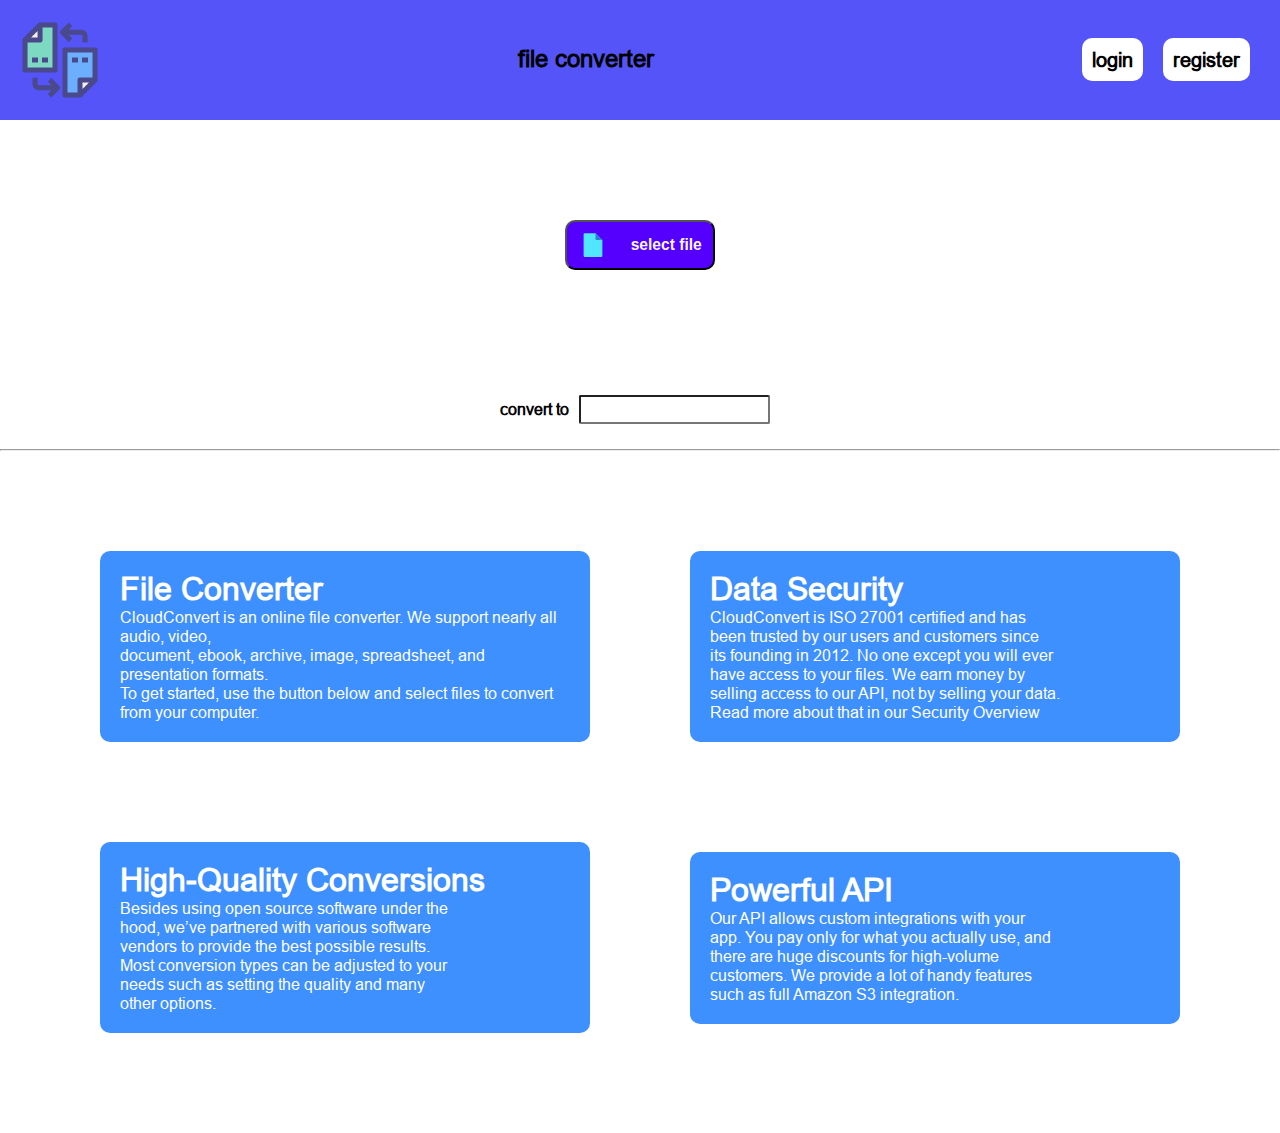
<file: index.html>
<!DOCTYPE html>
<html lang="en">
<head>
    <meta charset="UTF-8">
    <meta name="viewport" content="width=device-width, initial-scale=1.0">
    <title>file converter</title>
    <link rel="stylesheet" href="css/style.css">
</head>
<body>
    <nav>
        <div class="nav">
            <img src="statik/img/exchange_9671641.png" alt="ERROR" class="img">
            <h2>file converter</h2>
            <h3><a href="login.html">login</a><a href="register.html">register</a></h5>
        </div>
    </nav>
    <main>
        <section class="my-section">
            <div>
                <button class="but">
                    <img src="statik/img/icons8-file(1).svg" alt="" class="icon-img">
                    <h3 style="color: rgba(255, 255, 255, 0.981);">
                        select file
                    </h3>
                    
                </button>
            </div>
            <div class="input">
                <h4>convert to</h4>
                <input type="text">
            </div>
        </section>
        <hr>
        <section class="all-box">
            <div class="box-one">
                <h1>
                    File Converter
                </h1>
                <p>
                    CloudConvert is an online file converter. We support nearly all audio, video,<br>
                    document, ebook, archive, image, spreadsheet, and presentation formats.<br>
                    To get started, use the button below and select files to convert from your computer.
                </p>
            </div>
            <div class="box-two">
                <h1>
                    Data Security
                </h1>
                <p>
                    CloudConvert is ISO 27001 certified and has <br>
                    been trusted by our users and customers since <br>
                    its founding in 2012. No one except you will ever <br>
                    have access to your files. We earn money by <br>
                    selling access to our API, not by selling your data. <br>
                    Read more about that in our Security Overview
                </p>
            </div>
            <div class="box-tree">
                <h1>
                    High-Quality Conversions
                </h1>
                <p>
                    Besides using open source software under the <br>
                    hood, we’ve partnered with various software <br>
                    vendors to provide the best possible results. <br>
                    Most conversion types can be adjusted to your <br>
                    needs such as setting the quality and many <br>
                    other options.
                </p>
            </div>
            <div class="box-four">
                <h1>
                    Powerful API
                </h1>
                <p>
                    Our API allows custom integrations with your <br>
                    app. You pay only for what you actually use, and <br>
                    there are huge discounts for high-volume <br>
                    customers. We provide a lot of handy features <br>
                    such as full Amazon S3 integration. <br>

                </p>
            </div>
        </section>
    </main>
</body>
</html>
</file>
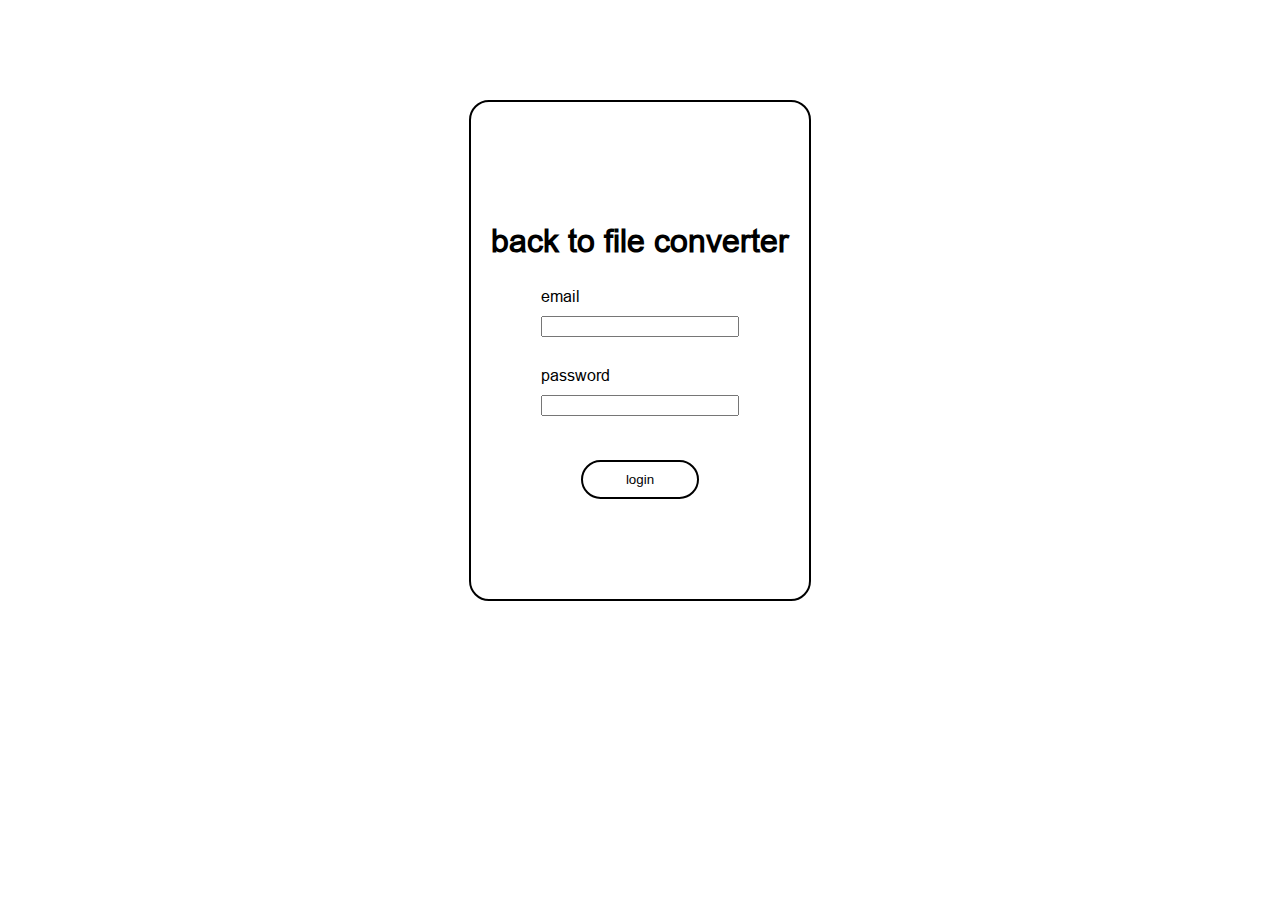
<file: login.html>
<!DOCTYPE html>
<html lang="en">
<head>
    <meta charset="UTF-8">
    <meta name="viewport" content="width=device-width, initial-scale=1.0">
    <title>login for file converter</title>
    <link rel="stylesheet" href="css/login.css">
</head>
<body>
    <div class="login">
        <h1>
            back to file converter
        </h1>
        <p class="email">email</p>
        <input type="email" class="email"> <br>
        <p class="password">password</p>
        <input type="password" class="password"><br>
        <button class="but">
            login
        </button>
    </div>
</body>
</html>
</file>
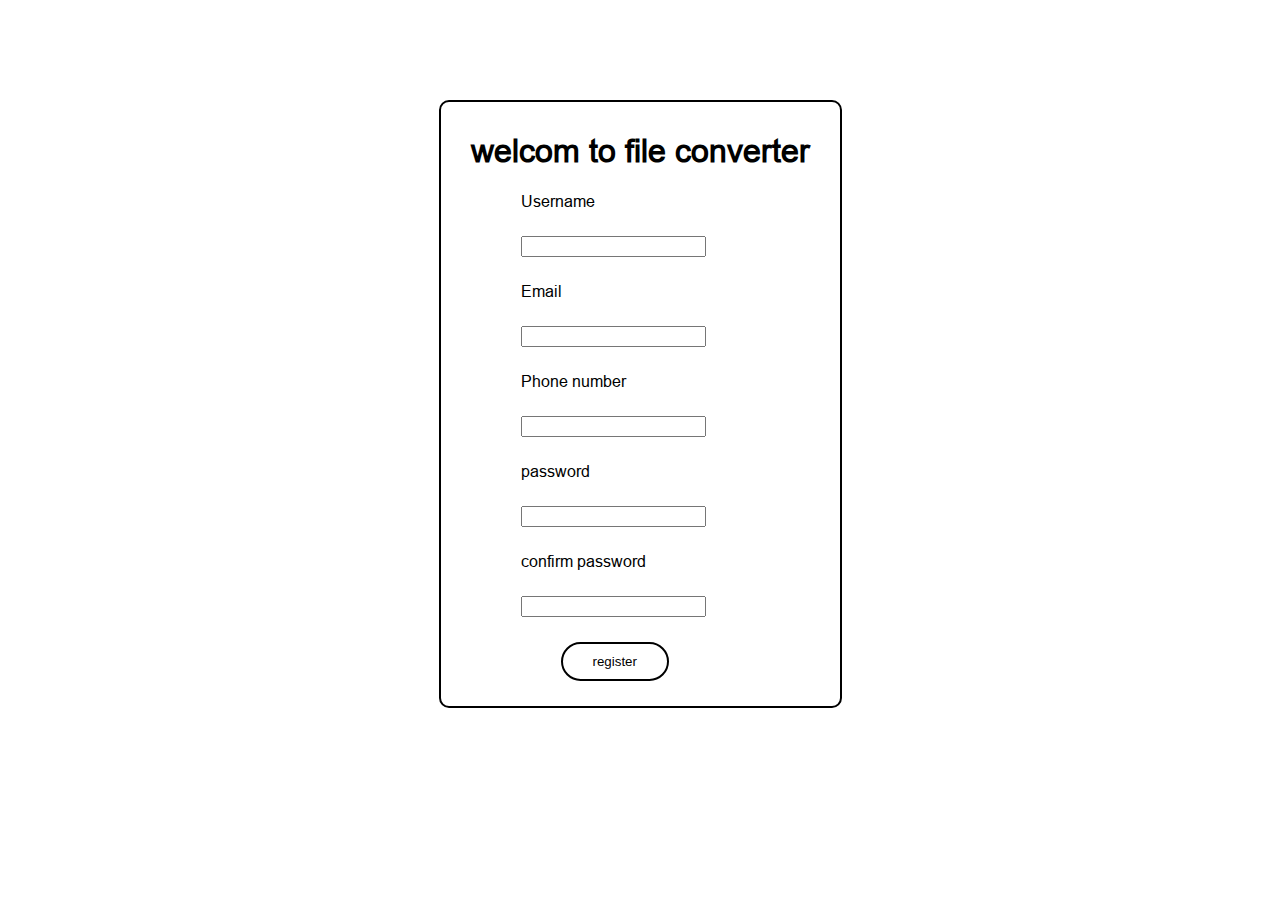
<file: register.html>
<!DOCTYPE html>
<html lang="en">
<head>
    <meta charset="UTF-8">
    <meta name="viewport" content="width=device-width, initial-scale=1.0">
    <title>sign for file converter</title>
    <link rel="stylesheet" href="css/register.css">
</head>
<body>
    <section class="all-box">
        <div class="box">
            <h1>
                welcom to file converter
            </h1>
            <p class="username">Username</p>
            <input type="text" class="username">

            <p class="email">Email</p>
            <input type="email" class="email">

            <p class="phone">Phone number</p>
            <input type="text" class="phone">

            <p class="password">password</p>
            <input type="password" class="password">

            <p class="cp">confirm password</p>
            <input type="password" class="cp"> <br>

            <button class="button">
                register
            </button>
        </div>
    </section>
</body>
</html>
</file>
<file: css/style.css>
*{
    margin: 0;
    padding: 0;
    box-sizing: border-box;
}

body {
    font-family: 'my font';
}

.img {
    width: 80px;
    height: 80px;
}

.nav {
    display: flex;
    justify-content: space-between;
    align-items: center;
    height: fit-content;
    background-color: rgb(84, 84, 248);
    padding: 20px;
}

a {
    text-decoration: none;
    font-size: 20px;
    padding: 10px;
    margin: 10px;
    border-radius: 10px;
    background-color: white;
    color: black;
    transition: 0.4s;
}

a:hover {
    color: white;
    background-color: rgb(84, 84, 248);
    border: 3px solid white;
}

.my-section {
    display: grid;
    grid-template-columns: 1fr;
}


.but {
    margin: 100px auto;
    width: 150px;
    height: 50px;
    background-color: rgb(85, 0, 255);
    border-radius: 10px;
    transition: 0.4s;
    display: flex;
    justify-content: space-around;
    align-items: center;
}

.but:hover {
    scale: 1.04;
}

.input {
    display: flex;
    justify-content: center;
    align-items: row;
    padding: 5px;
    margin: 10px;
    border-radius: 2px;
}

input {
    padding: 5px;
    margin: 10px;
    border-radius: 2px;
}

h4 {
    display: flex;
    justify-content: center;
    align-items: center;
}

.icon-img {
    width: 30px;
    height: 30px;
}



.all-box {
    display: grid;
    grid-template-columns: 1fr 1fr;
    justify-content: center;
    align-items: center;
    margin: 50px;
}

.box-one {
    background-color: rgb(62, 143, 255);
    color: white;
    padding: 20px;
    border-radius: 10px;
    transition: 0.4s;
    margin: 50px;
}

.box-one:hover {
    scale: 1.04;
    box-shadow: black 2px 10px 15px 2px;
}

.box-two {
    background-color: rgb(62, 143, 255);
    color: white;
    padding: 20px;
    border-radius: 10px;
    transition: 0.4s;
    margin: 50px;
}

.box-two:hover {
    scale: 1.04;
    box-shadow: black 2px 10px 15px 2px;
}

.box-tree {
    background-color: rgb(62, 143, 255);
    color: white;
    padding: 20px;
    border-radius: 10px;
    transition: 0.4s;
    margin: 50px;
}

.box-tree:hover {
    scale: 1.04;
    box-shadow: black 2px 10px 15px 2px;
}

.box-four {
    background-color: rgb(62, 143, 255);
    color: white;
    padding: 20px;
    border-radius: 10px;
    transition: 0.4s;
    margin: 50px;
}

.box-four:hover {
    scale: 1.04;
    box-shadow: black 2px 10px 15px 2px;
}

@media (max-width: 1100px) {
    .all-box {
        grid-template-columns: 1fr;
    }    
}

@font-face{
    font-family: 'my font';
    src: url('../statik/font/arial.ttf');
}
</file>
<file: css/login.css>
.login {
    width: fit-content;
    height: fit-content;
    margin: 100px auto;
    border: 2px solid black;
    padding: 100px 20px 100px 20px;
    display: grid;
    grid-template-columns: 1fr;
    border-radius: 20px;
    transition: 0.4s;
}

body {
    font-family: 'my font';
}

.email {
    margin: 5px 50px 5px 50px;
}

.password {
    margin: 5px 50px 5px 50px;
}

.but {
    margin: 20px 90px 0px 90px;
    padding: 10px 30px 10px 30px;
    background-color: white;
    color: black;
    border-radius: 20px;
    border: 2px solid black;
    transition: 0.4s;
}

@font-face{
    font-family: 'my font';
    src: url('../statik/font/arial.ttf');
}

.login:hover {
    scale: 1.04;
}

.but:hover {
    color: white;
    background-color: black;
}
</file>
<file: css/register.css>
@font-face{
    font-family: 'my font';
    src: url('../statik/font/arial.ttf');
}

body {
    font-family: 'my font';
}

:root {
    --margin: 20px 50px 5px 50px;
}

.all-box {
    width: fit-content;
    height: fit-content;
    border: 2px solid black;
    margin: 100px auto;
    padding: 10px 30px 10px 30px;
    border-radius: 10px;
    transition: 0.4s;
}

.username {
    margin: var(--margin);
}

.email {
    margin: var(--margin);
}

.phone {
    margin: var(--margin);
}

.password {
    margin: var(--margin);
}

.cp {
    margin: var(--margin);
}

.button {
    margin: 20px 90px 15px 90px;
    padding: 10px 30px 10px 30px;
    background-color: white;
    color: black;
    border-radius: 20px;
    border: 2px solid black;
    transition: 0.4s;
}

.all-box:hover {
    scale: 1.04;
}

.button:hover {
    background-color: black;
    color: white;
}
</file>
